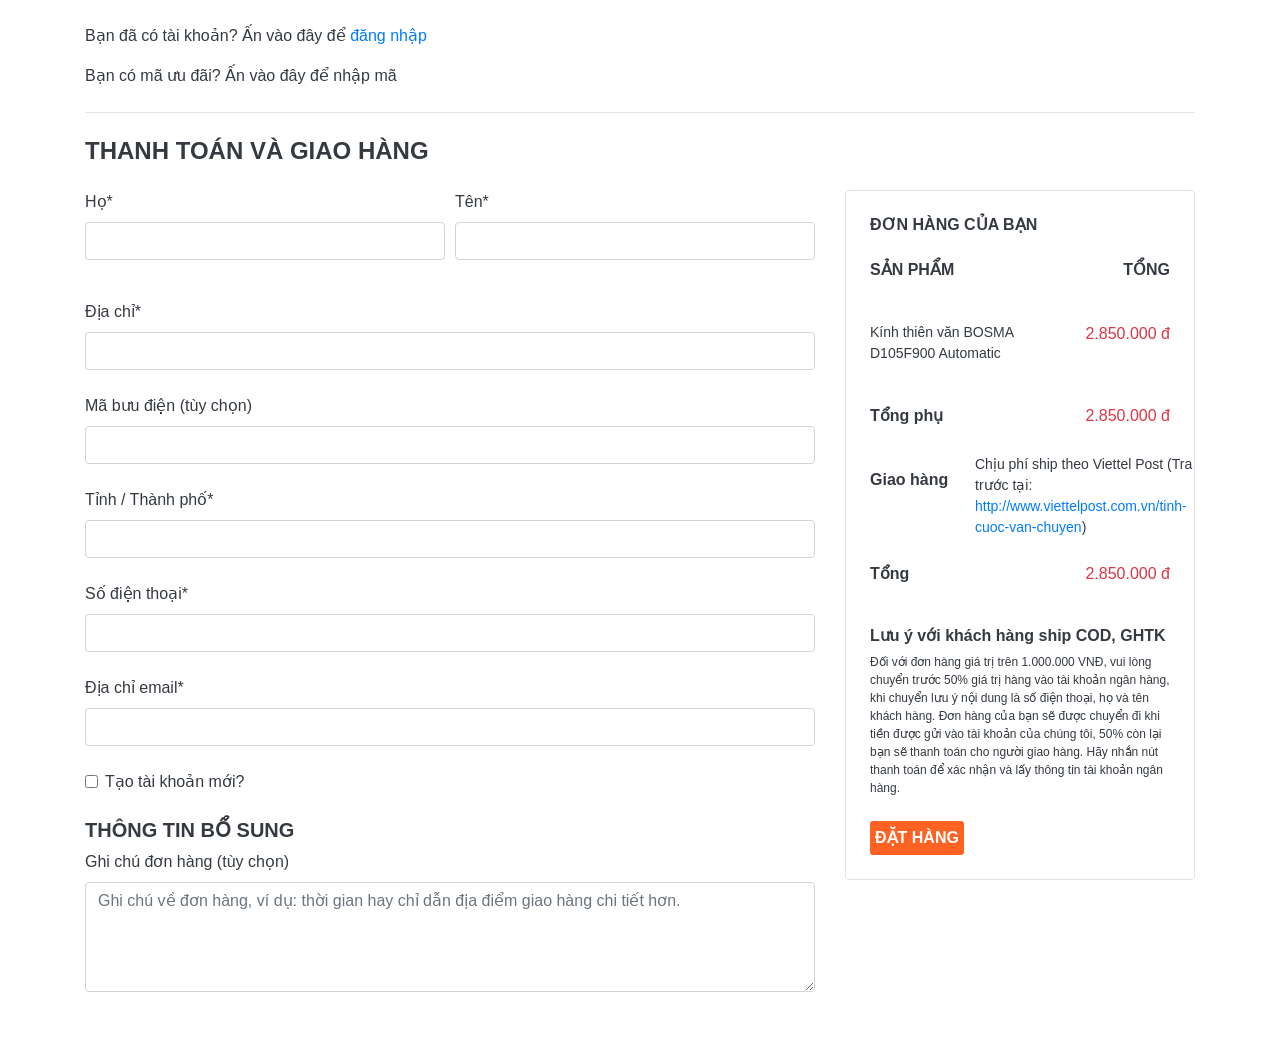
<file: pay.html>
<html lang="en">

<head>
    <meta charset="UTF-8">
    <meta name="viewport" content="width=device-width, initial-scale=1.0">
    <title>Checkout Page</title>
    <link href="https://stackpath.bootstrapcdn.com/bootstrap/4.5.2/css/bootstrap.min.css" rel="stylesheet">
    <link rel="stylesheet" href="https://cdnjs.cloudflare.com/ajax/libs/font-awesome/5.15.3/css/all.min.css">
    <style>
        .ship-cod {
            font-size: 16px;
            font-weight: 700;
        }

        .don-hang {
            font-weight: 700;
        }

        .don-sp {
            font-weight: 700;
            font-size: 16px;
        }

        .cuoc-vt {
            font-size: 14px;
            margin-left: 30%;
            margin-top: -18%;
        }

        .nd-don {
            font-size: 12px;
        }

        .name-ktv {
            font-size: 14px;
        }

        .break-line {
            display: block;
        }
        .nut-dat-hang {
            background-color: #FF6222;
            color: #fff;
            font-weight: 600;
            font-size: 16px;
            border: none;
            border-radius: 3px;
            padding: 5px;
        }
        .nut-dat-hang:hover {
            opacity: 90%;
        }
    </style>
</head>

<body class="bg-white text-dark">
    <div class="container my-4">
        <div class="text-sm mb-4">
            <p>Bạn đã có tài khoản? Ấn vào đây để <a href="">đăng nhập</a></p>
            <p>Bạn có mã ưu đãi? Ấn vào đây để nhập mã</p>
        </div>
        <hr class="mb-4">
        <h2 class="h4 font-weight-bold mb-4">THANH TOÁN VÀ GIAO HÀNG</h2>
        <div class="row">
            <div class="col-lg-8">
                <form>
                    <div class="form-row mb-4">
                        <div class="form-group col-md-6">
                            <label for="first-name">Họ*</label>
                            <input type="text" class="form-control" id="first-name">
                        </div>
                        <div class="form-group col-md-6">
                            <label for="last-name">Tên*</label>
                            <input type="text" class="form-control" id="last-name">
                        </div>
                    </div>
                    <div class="form-group mb-4">
                        <label for="address">Địa chỉ*</label>
                        <input type="text" class="form-control" id="address">
                    </div>
                    <div class="form-group mb-4">
                        <label for="postal-code">Mã bưu điện (tùy chọn)</label>
                        <input type="text" class="form-control" id="postal-code">
                    </div>
                    <div class="form-group mb-4">
                        <label for="city">Tỉnh / Thành phố*</label>
                        <input type="text" class="form-control" id="city">
                    </div>
                    <div class="form-group mb-4">
                        <label for="phone">Số điện thoại*</label>
                        <input type="text" class="form-control" id="phone">
                    </div>
                    <div class="form-group mb-4">
                        <label for="email">Địa chỉ email*</label>
                        <input type="email" class="form-control" id="email">
                    </div>
                    <div class="form-group form-check mb-4">
                        <input type="checkbox" class="form-check-input" id="create-account">
                        <label class="form-check-label" for="create-account">Tạo tài khoản mới?</label>
                    </div>
                    <h3 class="h5 font-weight-bold mb-2">THÔNG TIN BỔ SUNG</h3>
                    <div class="form-group mb-4">
                        <label for="order-notes">Ghi chú đơn hàng (tùy chọn)</label>
                        <textarea class="form-control" id="order-notes" rows="4"
                            placeholder="Ghi chú về đơn hàng, ví dụ: thời gian hay chỉ dẫn địa điểm giao hàng chi tiết hơn."></textarea>
                    </div>
                </form>
            </div>
            <div class="col-lg-4">
                <div class="border p-4 rounded">
                    <h6 class="don-hang mb-4">ĐƠN HÀNG CỦA BẠN</h6>
                    <div class="d-flex mb-4 justify-content-between">
                        <p class="don-sp">SẢN PHẨM</p>
                        <p class="don-sp font-weight-bold">TỔNG</p>
                    </div>
                    <div class="d-flex mb-4 justify-content-between">
                        <p class="name-ktv">
                            Kính thiên văn BOSMA
                            <span class="break-line">D105F900 Automatic</span>
                        </p>

                        <p class="text-danger">2.850.000 đ</p>
                    </div>
                    <div class="d-flex mb-4 justify-content-between">
                        <p class=" font-weight-bold ">Tổng phụ</p>
                        <p class="text-danger">2.850.000 đ</p>
                    </div>
                    <div class=" mb-4">
                        <p class="font-weight-bold">Giao hàng</p>
                        <p class="cuoc-vt col-md-10">Chịu phí ship theo Viettel Post (Tra trước tại: <a
                                href="http://www.viettelpost.com.vn/tinh-cuoc-van-chuyen"
                                class="text-primary">http://www.viettelpost.com.vn/tinh-cuoc-van-chuyen</a>)</p>
                    </div>
                    <div class="d-flex mb-4 justify-content-between">
                        <p class="don-sp">Tổng</p>
                        <p class="text-danger">2.850.000 đ</p>
                    </div>
                    <div class="mb-4">
                        <h4 class="ship-cod  ">Lưu ý với khách hàng ship COD, GHTK</h4>
                        <p class="nd-don">Đối với đơn hàng giá trị trên 1.000.000 VNĐ, vui lòng chuyển trước 50% giá trị
                            hàng vào tài khoản ngân hàng, khi chuyển lưu ý nội dung là số điện thoại, họ và tên khách
                            hàng. Đơn hàng của bạn sẽ được chuyển đi khi tiền được gửi vào tài khoản của chúng tôi, 50%
                            còn lại bạn sẽ thanh toán cho người giao hàng. Hãy nhắn nút thanh toán để xác nhận và lấy
                            thông tin tài khoản ngân hàng.</p>
                    </div>
                    <button class="nut-dat-hang">ĐẶT HÀNG</button>
                </div>
            </div>
        </div>
    </div>
    <script src="https://code.jquery.com/jquery-3.5.1.slim.min.js"></script>
    <script src="https://cdn.jsdelivr.net/npm/@popperjs/core@2.5.4/dist/umd/popper.min.js"></script>
    <script src="https://stackpath.bootstrapcdn.com/bootstrap/4.5.2/js/bootstrap.min.js"></script>
</body>

</html>
</file>
